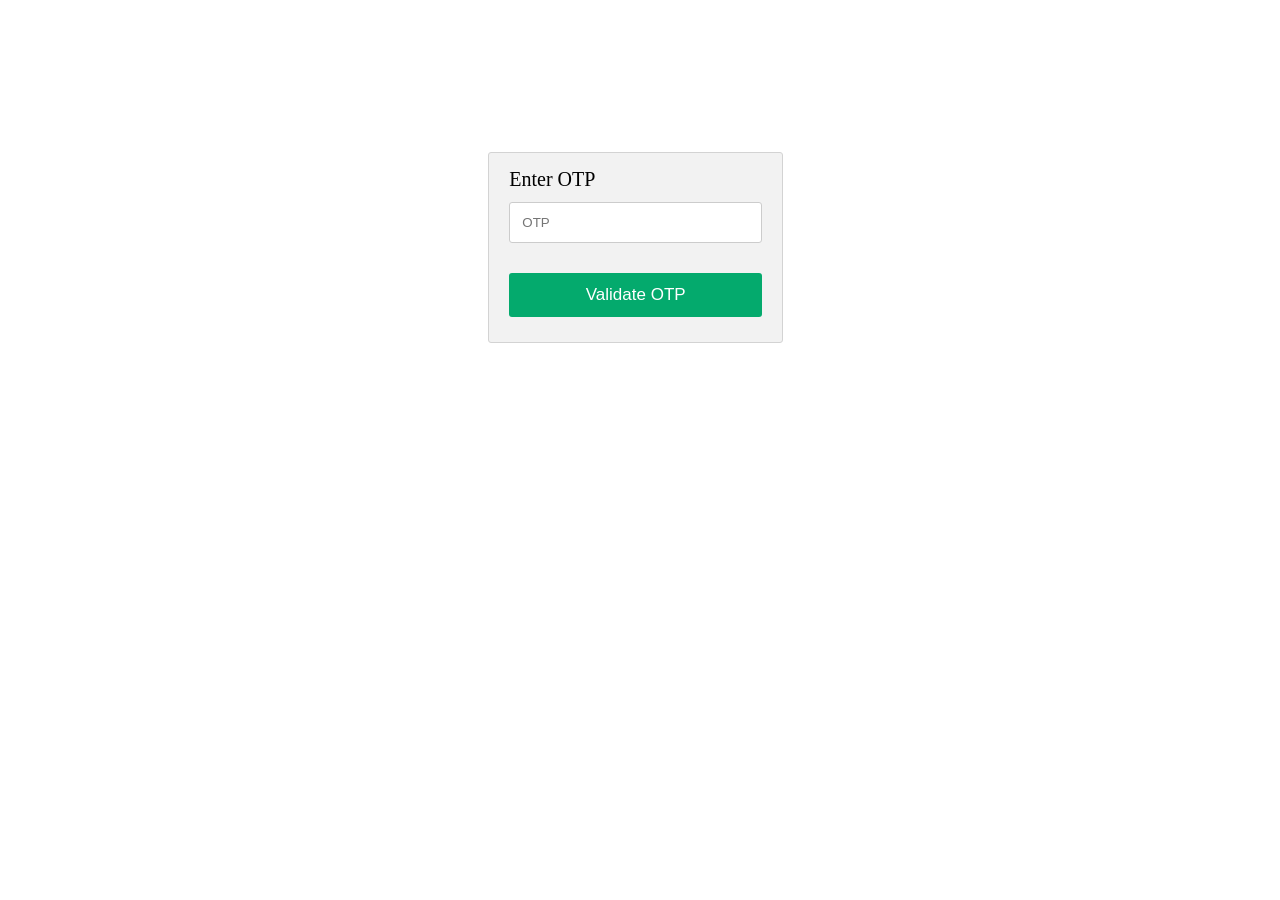
<file: otp.html>
<!DOCTYPE html>
<html lang="en">
  <head>
    <meta charset="UTF-8" />
    <meta http-equiv="X-UA-Compatible" content="IE=edge" />
    <meta name="viewport" content="width=device-width, initial-scale=1.0" />
    <title>Document</title>
    <link rel="stylesheet" href="css/otp.css" />
  </head>
  <style></style>
  <body>
    <form>
      <div id="main">
        <div class="row">
          <div class="col-50">
            <!-- <div>Enter OTP</div>
    <input type="number" id="otp" /> -->

            <label>Enter OTP</label>
            <input type="number" id="otp" placeholder="OTP" required />
            <input type="submit" value="Validate OTP" class="btn" />
          </div>
        </div>
      </div>
    </form>
  </body>
</html>
<script>
  document.querySelector("form").addEventListener("submit", validate);

  function validate(event) {
    event.preventDefault();
    var check = document.querySelector("#otp").value;
    if (check == "1234") {
      localStorage.removeItem("cartData");
      localStorage.removeItem("ads");
      window.alert("Payment Successful");
      window.location.href = "success.html";
    } else {
      window.alert("Invalid OTP");
    }
  }
</script>
</file>
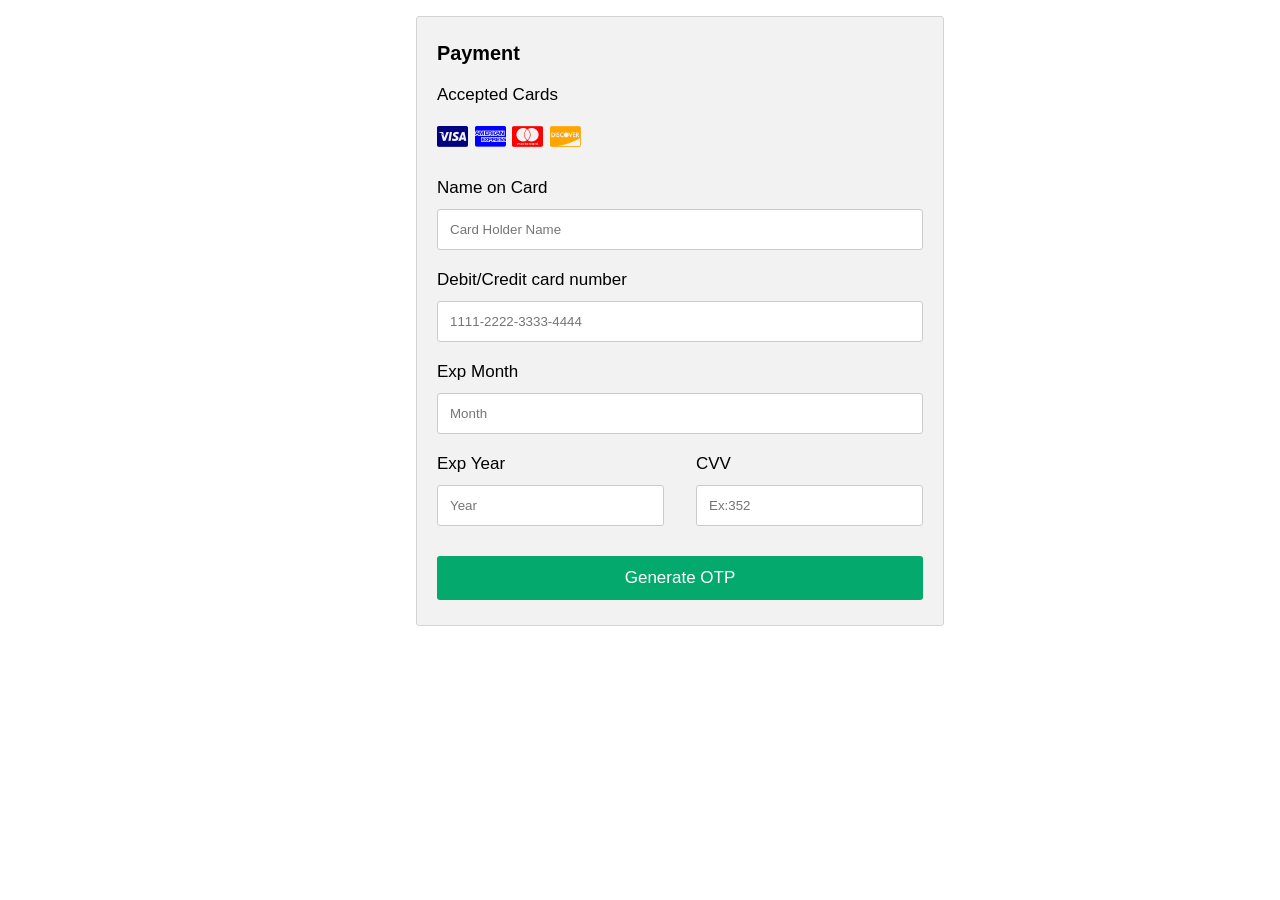
<file: payment.html>
<!DOCTYPE html>
<html>
  <head>
    <meta name="viewport" content="width=device-width, initial-scale=1" />

    <link
      rel="stylesheet"
      href="https://cdnjs.cloudflare.com/ajax/libs/font-awesome/4.7.0/css/font-awesome.min.css"
    />
    <link rel="stylesheet" href="css/payment.css" />
    <title>Secured-Checkout</title>
    <style></style>
  </head>
  <body>
    <div class="row">
      <div class="col-75">
        <div class="container">
          <form id="myform">
            <div class="row">
              <div class="col-50">
                <h3>Payment</h3>
                <label for="fname">Accepted Cards</label>
                <div class="icon-container">
                  <i class="fa fa-cc-visa" style="color: navy"></i>
                  <i class="fa fa-cc-amex" style="color: blue"></i>
                  <i class="fa fa-cc-mastercard" style="color: red"></i>
                  <i class="fa fa-cc-discover" style="color: orange"></i>
                </div>
                <label>Name on Card</label>
                <input
                  type="text"
                  id="cname"
                  name="cardname"
                  placeholder="Card Holder Name"
                  required
                />
                <label>Debit/Credit card number</label>
                <input
                  type="text"
                  id="ccnum"
                  name="cardnumber"
                  placeholder="1111-2222-3333-4444"
                  minlength="16"
                  maxlength="16"
                  required
                />
                <label>Exp Month</label>
                <input
                  type="text"
                  id="expmonth"
                  name="expmonth"
                  placeholder="Month"
                  required
                />
                <div class="row">
                  <div class="col-50">
                    <label for="expyear">Exp Year</label>
                    <input
                      type="text"
                      id="expyear"
                      name="expyear"
                      placeholder="Year"
                      minlength="4"
                      maxlength="4"
                      required
                    />
                  </div>
                  <div class="col-50">
                    <label for="cvv">CVV</label>
                    <input
                      type="text"
                      id="cvv"
                      name="cvv"
                      placeholder="Ex:352"
                      minlength="3"
                      maxlength="3"
                      required
                    />
                  </div>
                </div>
              </div>
            </div>
            <input type="submit" value="Generate OTP" class="btn" />
          </form>
        </div>
      </div>
      <div class="col-25"></div>
    </div>
  </body>
</html>
<script>
  document.querySelector("#myform").addEventListener("submit", checkout);

  function checkout(event) {
    event.preventDefault();
    window.location.href = "otp.html";
    window.alert("OTP Sent to your Mobile Number");
  }
</script>
</file>
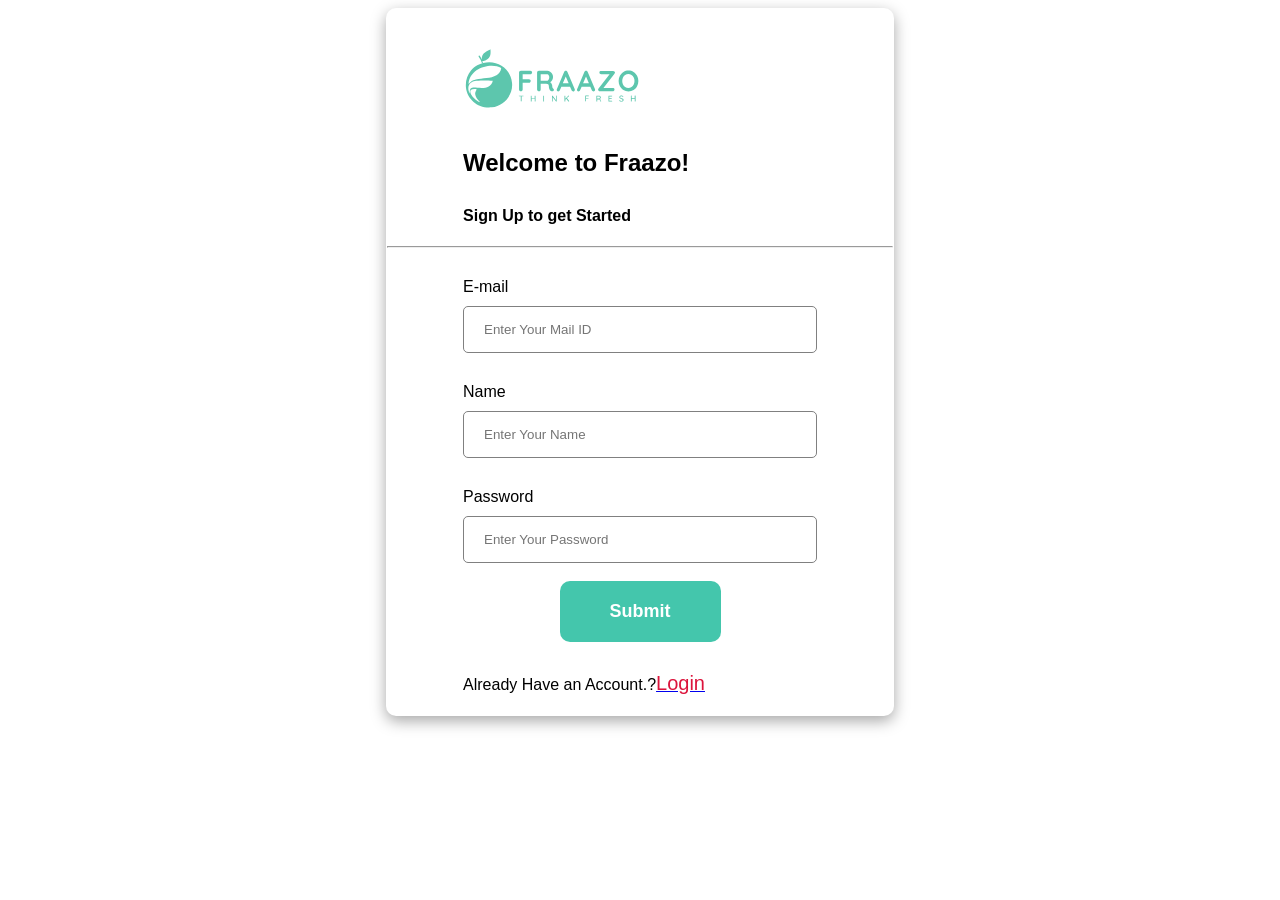
<file: signup.html>
<!DOCTYPE html>
<html lang="en">
  <head>
    <meta charset="UTF-8" />
    <meta http-equiv="X-UA-Compatible" content="IE=edge" />
    <meta name="viewport" content="width=device-width, initial-scale=1.0" />
    <title>Sign-Up</title>
    <link rel="stylesheet" href="css/signup.css" />
  </head>
  <body>
    <form>
      <div id="main">
        <div id="img" onclick="gotoindex()">
          <img src="logo.svg" alt="" />
        </div>
        <h2>Welcome to Fraazo!</h2>
        <h4>Sign Up to get Started</h4>
        <hr />
        <div>E-mail</div>
        <input
          id="email"
          type="email"
          placeholder="Enter Your Mail ID"
          required="required"
        />
        <div>Name</div>
        <input id="user" type="text" placeholder="Enter Your Name" required />
        <div>Password</div>
        <input
          id="password"
          type="password"
          placeholder="Enter Your Password"
          required
        />
        <br /><br />
        <input type="submit" name="" id="btn" />
        <div id="login">
          Already Have an Account.?<a href="signin.html"><span>Login</span> </a>
        </div>
      </div>
    </form>
  </body>
</html>

<script src="js/signup.js"></script>
<script src="js/goto.js"></script>
</file>
<file: css/otp.css>
input[type="number"] {
  width: 100%;
  margin-bottom: 20px;
  padding: 12px;
  border: 1px solid #ccc;
  border-radius: 3px;
  box-sizing: border-box;
}
label {
  margin-top: 10px;
  margin-bottom: 11px;
  display: block;
  font-size: 20px;
}
.btn {
  background-color: #04aa6d;
  color: white;
  padding: 12px;
  margin: 10px 0;
  border: none;
  width: 100%;
  border-radius: 3px;
  cursor: pointer;
  font-size: 17px;
}

.btn:hover {
  background-color: #45a049;
}
#main {
  background-color: #f2f2f2;
  padding: 5px 20px 15px 20px;
  border: 1px solid lightgrey;
  border-radius: 3px;
  width: 20%;
  margin: 12% 38%;
}
.row {
  display: flex;
  flex-wrap: wrap;
  margin: 0 -16px;
}
.col-50 {
  -ms-flex: 50%;
  flex: 50%;
  padding: 0 16px;
}
</file>
<file: css/payment.css>
body {
  font-family: Arial;
  font-size: 17px;
  padding: 8px;
}

* {
  box-sizing: border-box;
}

.row {
  display: flex;
  flex-wrap: wrap;
  margin: 0 -16px;
}

.col-25 {
  -ms-flex: 25%;
  flex: 25%;
}

.col-50 {
  -ms-flex: 50%;
  flex: 50%;
}

.col-75 {
  -ms-flex: 75%;
  flex: 75%;
}

.col-25,
.col-50,
.col-75 {
  padding: 0 16px;
}

.container {
  background-color: #f2f2f2;
  padding: 5px 20px 15px 20px;
  border: 1px solid lightgrey;
  border-radius: 3px;
  margin-left: 400px;
}

input[type="text"] {
  width: 100%;
  margin-bottom: 20px;
  padding: 12px;
  border: 1px solid #ccc;
  border-radius: 3px;
}

label {
  margin-bottom: 11px;
  display: block;
}

.icon-container {
  margin-bottom: 20px;
  padding: 7px 0;
  font-size: 24px;
}

.btn {
  background-color: #04aa6d;
  color: white;
  padding: 12px;
  margin: 10px 0;
  border: none;
  width: 100%;
  border-radius: 3px;
  cursor: pointer;
  font-size: 17px;
}

.btn:hover {
  background-color: #45a049;
}

a {
  color: #2196f3;
}

hr {
  border: 1px solid lightgrey;
}

span.price {
  float: right;
  color: grey;
}
</file>
<file: css/signup.css>
#main {
  width: 40%;
  border: 1px solid transparent;
  border-radius: 10px;
  margin: auto;
  text-align: center;
  background-color: white;
  box-shadow: rgba(0, 0, 0, 0.35) 0px 5px 15px;
}
#main > div,
h2,
h4 {
  text-align: left;
  margin-left: 15%;
  margin-top: 30px;
  font-family: "Lucida Sans", "Lucida Sans Regular", "Lucida Grande",
    "Lucida Sans Unicode", Geneva, Verdana, sans-serif;
}
#email,
#user,
#password {
  width: 70%;
  padding: 15px 20px;
  margin-top: 10px;
  border-radius: 5px;
  border: 1px solid grey;
  box-sizing: border-box;
  font-family: "Lucida Sans", "Lucida Sans Regular", "Lucida Grande",
    "Lucida Sans Unicode", Geneva, Verdana, sans-serif;
}
#btn {
  padding: 20px 50px;
  background-color: #44c6ac;
  border-radius: 10px;
  border: 0;
  color: white;
  font-size: 18px;
  font-weight: bold;
}
#btn:hover {
  cursor: pointer;
  box-shadow: white 0px 5px 15px;
}
h1 {
  color: white;
}
span {
  font-size: 20px;
  color: crimson;
}
#login {
  margin-bottom: 20px;
}
#img,
img {
  width: 180px;
  height: 80px;
}
#img:hover {
  cursor: pointer;
}
body {
  background-repeat: no-repeat;
  background-size: cover;
  background-image: url("https://globalprimenews.com/wp-content/uploads/2020/05/banner.3006cc04-777x437.png");
}
@media only screen and (min-width: 0px) and (max-width: 375px) {
  #main {
    width: 100%;
  }
}
@media only screen and (min-width: 376px) and (max-width: 768px) {
  #main {
    width: 80%;
  }
}
</file>
